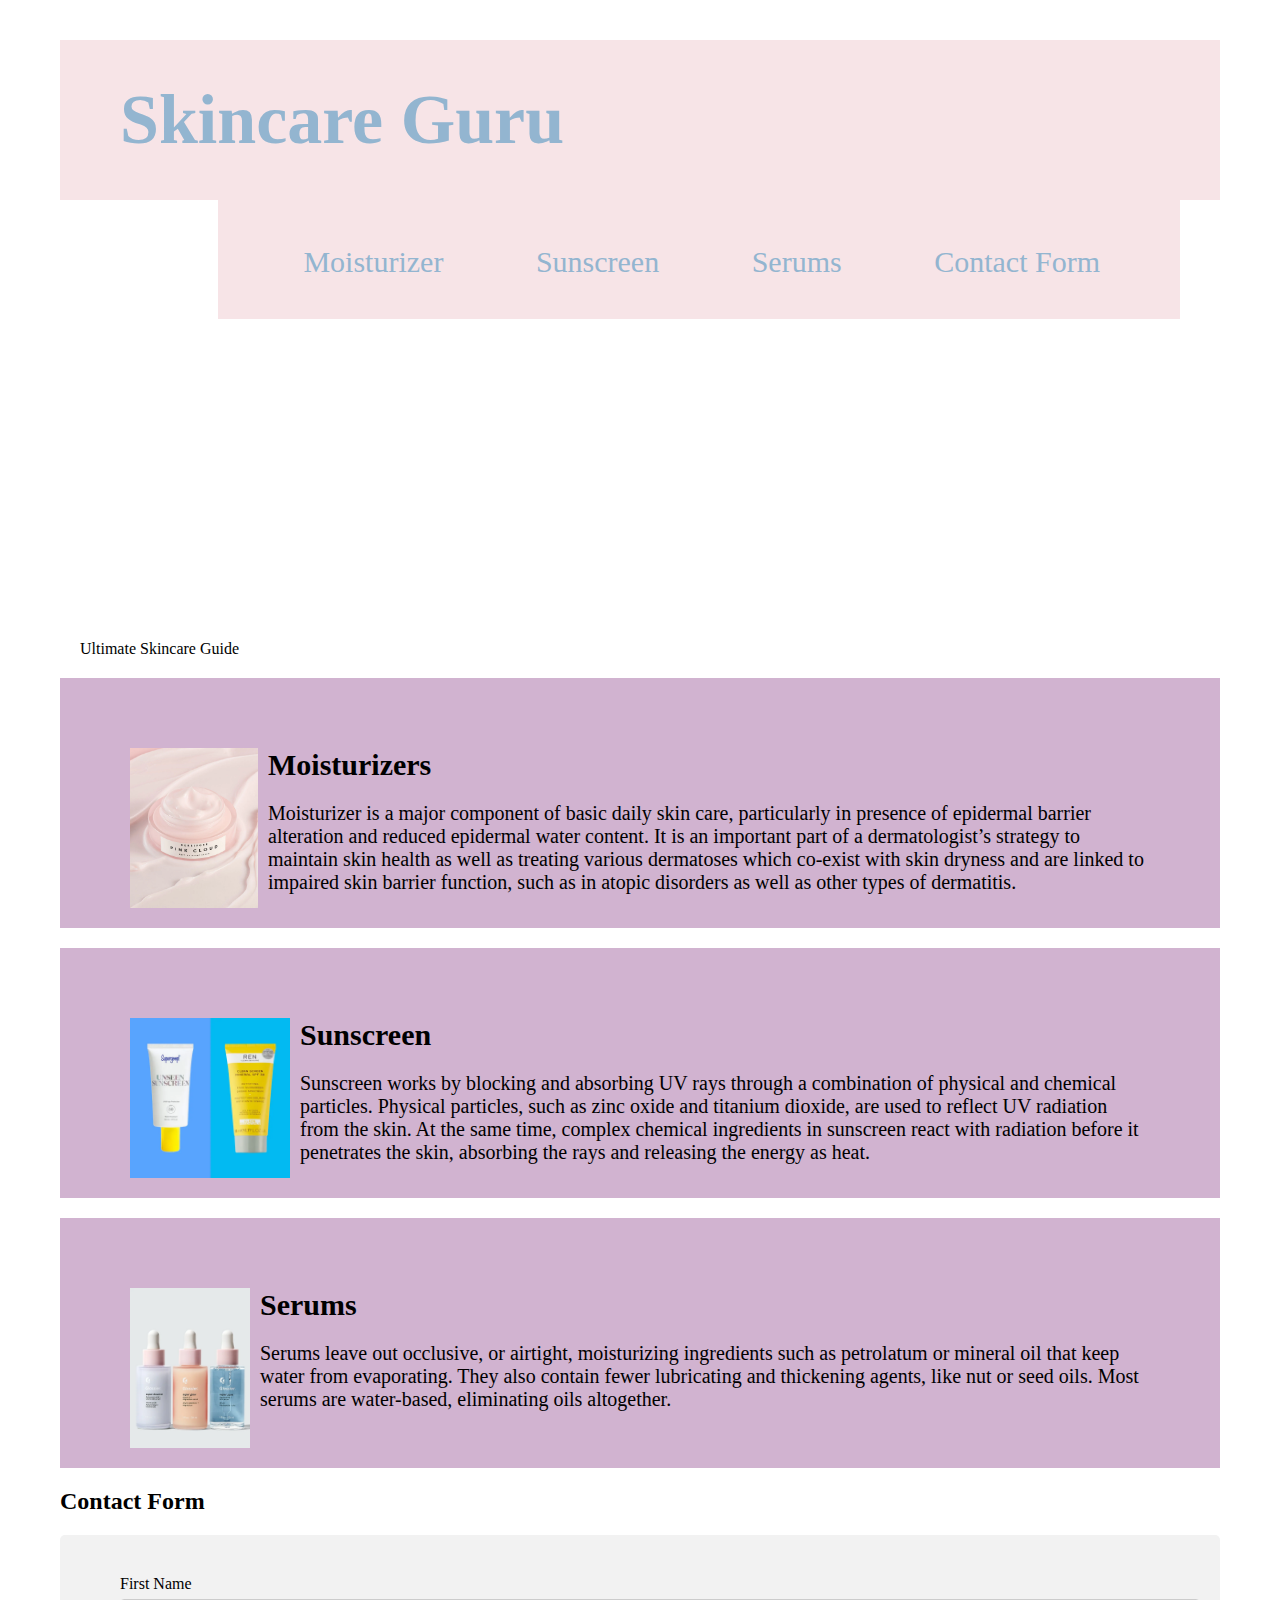
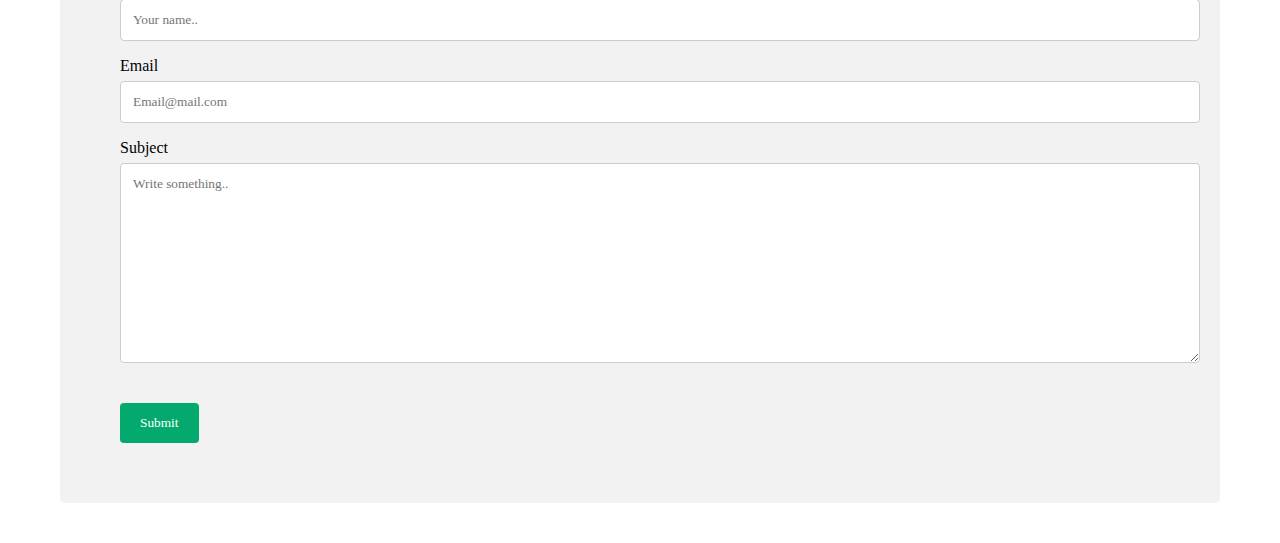
<file: index.html>
<!DOCTYPE html>
<html lang="en-us">
  <head>
    <meta charset="UTF-8" />
    <link rel="stylesheet" href="./Assets/css/style.css" />
    <title>Skincare Guru Blog</title>
  </head>

  <body>
    <header class="header">
      <h1><a href="#">Skincare Guru</a></h1>
      <div>
        <nav>
            <ul>
                <li><a href="#Moisturizers">Moisturizer</a></li>
                <li><a href="#Sunscreen">Sunscreen</a></li>
                <li><a href="#Serums">Serums</a></li>
                <li><a href="#Form">Contact Form</a></li>
            </ul>
        </nav>
    </header>
    </div>

        <figure>
            <div alt="Skincare,moisturizers,sunscreens,serums" class="skincare"></div>
            <figcaption clas="fig">Ultimate Skincare Guide</figcaption>
        </figure>
    
    <article alt="Pink cloud mousturizer 50ml" id="Moisturizers" class="article">
        <img src="Assets/Images/Moisturizer.webp" class="float-left">
        <h2>Moisturizers</h2>
        <p>
            Moisturizer is a major component of basic daily skin care, particularly in presence of epidermal barrier alteration and reduced epidermal water content. It is an important part of a dermatologist’s strategy to maintain skin health as well as treating various dermatoses which co-exist with skin dryness and are linked to impaired skin barrier function, such as in atopic disorders as well as other types of dermatitis. 
        </p>
    </article>

    <article alt="Sunscreep goop 45ml "id="Sunscreen" class="article">
        <img src="./Assets/Images/Sunscreen.webp" class="float-left">
        <h2>Sunscreen</h2>
        <p>
            Sunscreen works by blocking and absorbing UV rays through a combination of physical and chemical particles. Physical particles, such as zinc oxide and titanium dioxide, are used to reflect UV radiation from the skin. At the same time, complex chemical ingredients in sunscreen react with radiation before it penetrates the skin, absorbing the rays and releasing the energy as heat. 
        </p>
    </article>

    <article alt="serum sensitive skin Glossier 75ml"id="Serums" class="article">
        <img src="./Assets/Images/Serum.webp" class="float-left" >
        <h2>Serums</h2>
        <p>
            Serums leave out occlusive, or airtight, moisturizing ingredients such as petrolatum or mineral oil that keep water from evaporating. They also contain fewer lubricating and thickening agents, like nut or seed oils. Most serums are water-based, eliminating oils altogether. 
        </p>
        
    </article>

   
    <h2>Contact Form</h2>
    <div id="Form" class="container">
        <form>
          <label for="fname">First Name</label>
          <input type="text" id="fname" name="firstname" placeholder="Your name..">
      
          <label for="email">Email</label>
          <input type="text" id="email" name="Email" placeholder="Email@mail.com">
      
          <label for="subject">Subject</label>
          <textarea id="subject" name="subject" placeholder="Write something.." style="height:200px"></textarea>
      
          <input type="submit" value="Submit">
        </form>
      </div>

  </body>
</html>
</file>
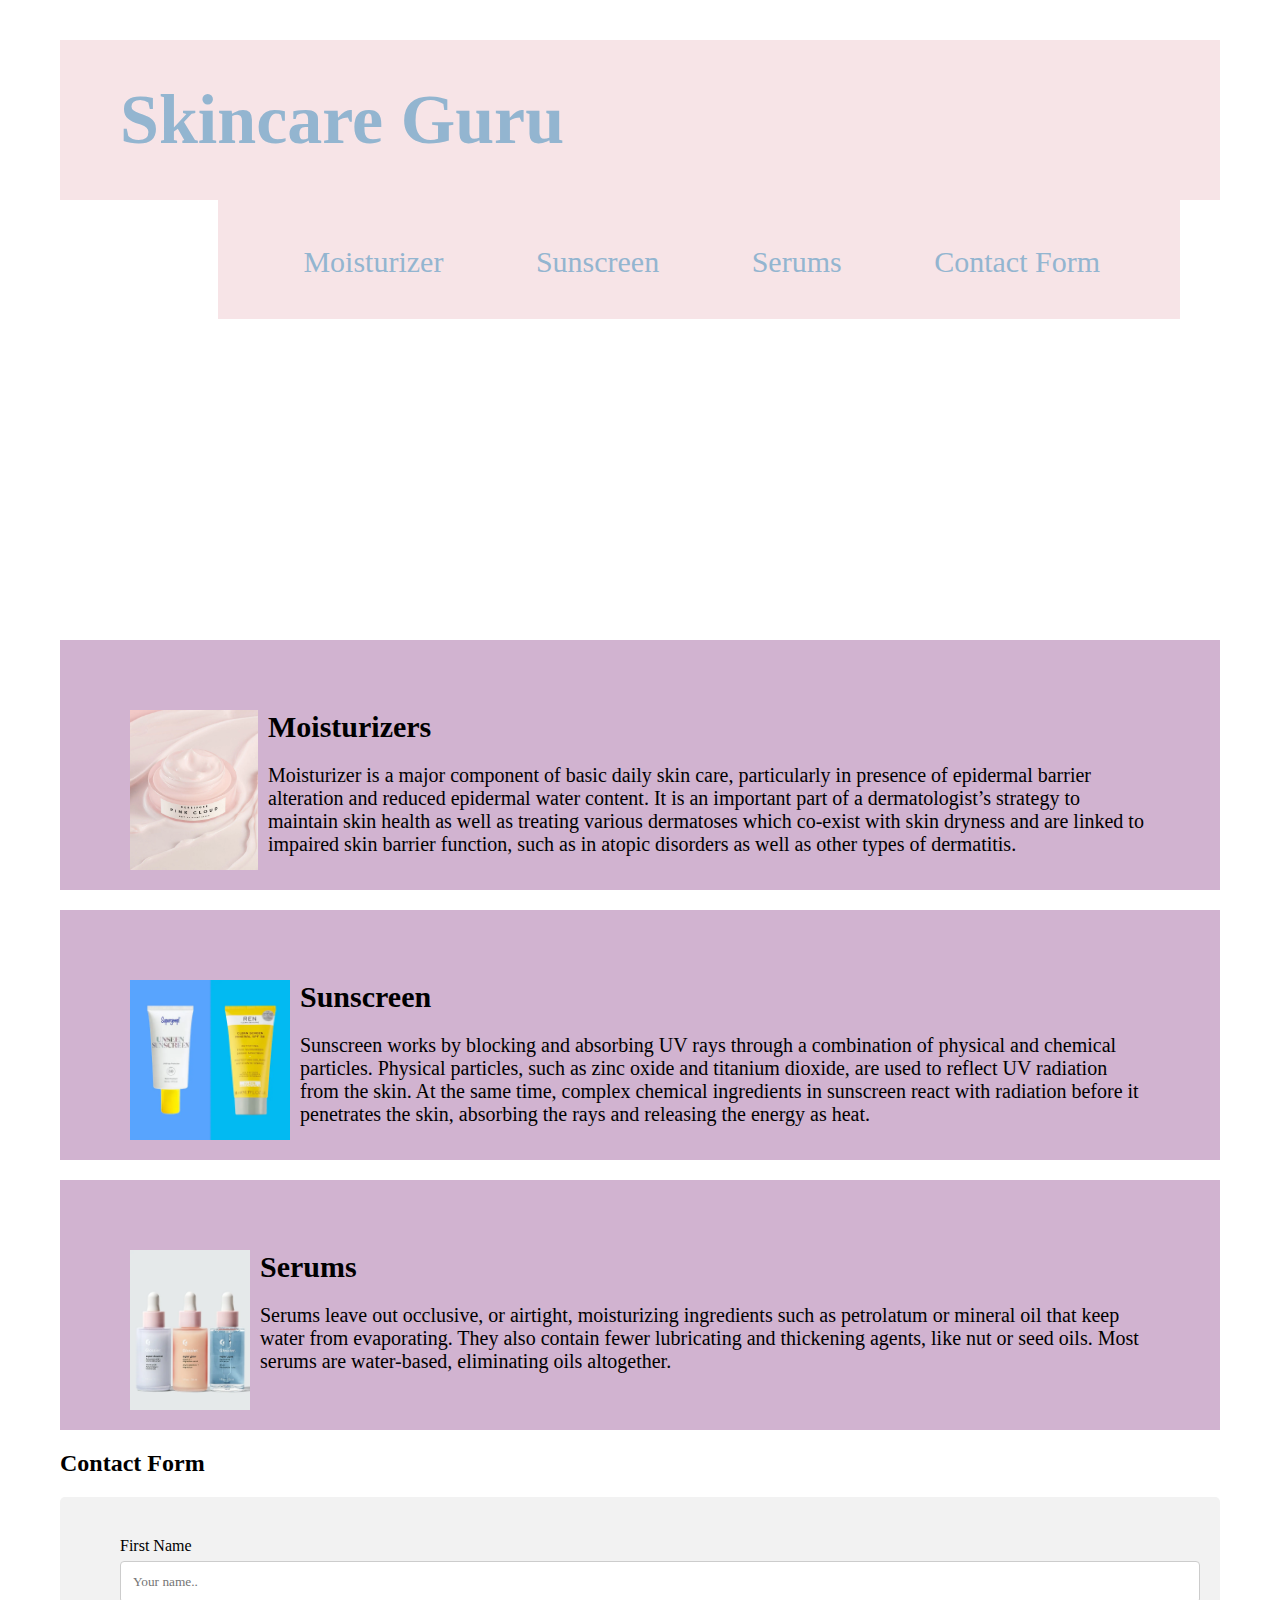
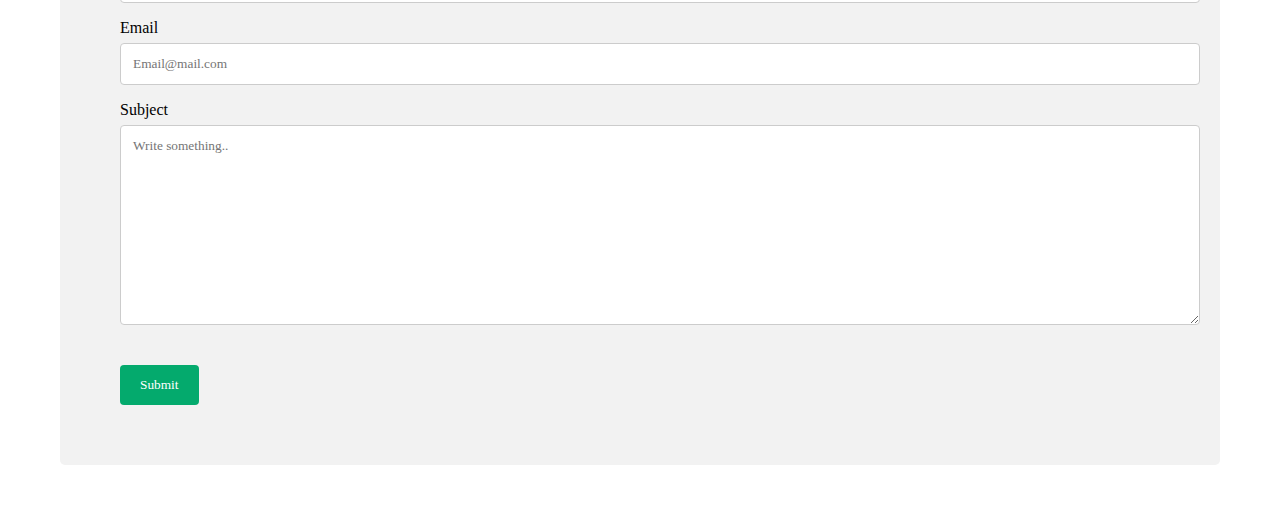
<file: Assets/Images/Skincare .html>
<!DOCTYPE html>
<!-- saved from url=(0085)file:///Users/ednagonzalez/Bootcamp/Homework/01/landing-page-html-css/index.html#Form -->
<html lang="en-us"><head><meta http-equiv="Content-Type" content="text/html; charset=UTF-8">
    
    <link rel="stylesheet" href="./Skincare _files/style.css">
    <title>Skincare Guru Blog</title>
  </head>

  <body>
    <header class="header">
      <h1><a href="file:///Users/ednagonzalez/Bootcamp/Homework/01/landing-page-html-css/index.html#">Skincare Guru</a></h1>
      <div>
        <nav>
            <ul>
                <li><a href="file:///Users/ednagonzalez/Bootcamp/Homework/01/landing-page-html-css/index.html#Moisturizers">Moisturizer</a></li>
                <li><a href="file:///Users/ednagonzalez/Bootcamp/Homework/01/landing-page-html-css/index.html#Sunscreen">Sunscreen</a></li>
                <li><a href="file:///Users/ednagonzalez/Bootcamp/Homework/01/landing-page-html-css/index.html#Serums">Serums</a></li>
                <li><a href="file:///Users/ednagonzalez/Bootcamp/Homework/01/landing-page-html-css/index.html#Form">Contact Form</a></li>
            </ul>
        </nav>
    </div></header>
    

    <div alt="Skincare,moisturizers,sunscreens,serums" class="skincare"></div>
    
    <article id="Moisturizers" class="article">
        <img src="./Skincare _files/Moisturizer.webp" class="float-left">
        <h2>Moisturizers</h2>
        <p>
            Moisturizer is a major component of basic daily skin care, particularly in presence of epidermal barrier alteration and reduced epidermal water content. It is an important part of a dermatologist’s strategy to maintain skin health as well as treating various dermatoses which co-exist with skin dryness and are linked to impaired skin barrier function, such as in atopic disorders as well as other types of dermatitis. 
        </p>
    </article>

    <article id="Sunscreen" class="article">
        <img src="./Skincare _files/Sunscreen.webp" class="float-left">
        <h2>Sunscreen</h2>
        <p>
            Sunscreen works by blocking and absorbing UV rays through a combination of physical and chemical particles. Physical particles, such as zinc oxide and titanium dioxide, are used to reflect UV radiation from the skin. At the same time, complex chemical ingredients in sunscreen react with radiation before it penetrates the skin, absorbing the rays and releasing the energy as heat. 
        </p>
    </article>

    <article id="Serums" class="article">
        <img src="./Skincare _files/Serum.webp" class="float-left">
        <h2>Serums</h2>
        <p>
            Serums leave out occlusive, or airtight, moisturizing ingredients such as petrolatum or mineral oil that keep water from evaporating. They also contain fewer lubricating and thickening agents, like nut or seed oils. Most serums are water-based, eliminating oils altogether. 
        </p>
        
    </article>

   
    <h2>Contact Form</h2>
    <div id="Form" class="container">
        <form>
          <label for="fname">First Name</label>
          <input type="text" id="fname" name="firstname" placeholder="Your name..">
      
          <label for="email">Email</label>
          <input type="text" id="email" name="Email" placeholder="Email@mail.com">
      
          <label for="subject">Subject</label>
          <textarea id="subject" name="subject" placeholder="Write something.." style="height:200px"></textarea>
      
          <input type="submit" value="Submit">
        </form>
      </div>

  

</body></html>
</file>
<file: Assets/css/style.css>
*{
    padding:0;
    margin:20px;
    font-family:Cambria, Cochin, Georgia, Times, 'Times New Roman', serif
}



.header {
    padding: 20px; 
    color: rgb(147, 181, 208);
    background-color: rgb(247, 228, 231); 
     
}

.header h1 {
    display: inline-block;
    font-size: 70px;
   
}

.header div {
    padding-top: 5px;
    margin-right: 20px;
    float: right;
    font-family:Cambria, Cochin, Georgia, Times, 'Times New Roman', serif;
    font-size: 30px;
    background-color: rgb(247, 228, 231);
}

.header div ul {
    list-style-type: none;
}

.header div ul li {
    display: inline-block;
    margin-left: 25px;
}


.skincare {
    height: 400px;
    width: 50%;
    margin-bottom: 20px;
    background-image: url(https://plugins-media.makeupar.com/smb/blog/post/2021-05-28/394bcea3-e2ac-4d96-b8cd-df695e396628.jpg);
    background-size: cover;
    background-position: center;
    display: block;
    margin-left: auto;
    margin-right: auto;
    width: 50%;


}


.article  {
    background-color: rgb(209, 179, 208);
    color:black;
    margin-bottom: 20px;
    padding:50px;
    height: 150px;
    font-size: 20px;
}

input[type=text], select, textarea {
    width: 100%;
    padding: 12px;
    border: 1px solid #ccc;
    border-radius: 4px;
    box-sizing: border-box;
    margin-top: 6px;
    margin-bottom: 16px;
    resize: vertical;
  }
  
  input[type=submit] {
    background-color: #04AA6D;
    color: white;
    padding: 12px 20px;
    border: none;
    border-radius: 4px;
    cursor: pointer;
  }
  
  input[type=submit]:hover {
    background-color: #45a049;
  }
  
  .container {
    border-radius: 5px;
    background-color: #f2f2f2;
    padding: 20px;
  }

/*Removes the link color from nav tag*/
  a {
    color:rgb(147, 181, 208);
    text-decoration: none;
  }

  .float-left {
    float: left;
    margin-right:10px;
    max-height: 160px;
  }
</file>
<file: Assets/Images/Skincare _files/style.css>
*{
    padding:0;
    margin:20px;
    font-family:Cambria, Cochin, Georgia, Times, 'Times New Roman', serif
}



.header {
    padding: 20px; 
    color: rgb(147, 181, 208);
    background-color: rgb(247, 228, 231); 
     
}

.header h1 {
    display: inline-block;
    font-size: 70px;
   
}

.header div {
    padding-top: 5px;
    margin-right: 20px;
    float: right;
    font-family:Cambria, Cochin, Georgia, Times, 'Times New Roman', serif;
    font-size: 30px;
    background-color: rgb(247, 228, 231);
}

.header div ul {
    list-style-type: none;
}

.header div ul li {
    display: inline-block;
    margin-left: 25px;
}


.skincare {
    height: 400px;
    width: 50%;
    margin-bottom: 20px;
    background-image: url(https://plugins-media.makeupar.com/smb/blog/post/2021-05-28/394bcea3-e2ac-4d96-b8cd-df695e396628.jpg);
    background-size: cover;
    background-position: center;
    display: block;
    margin-left: auto;
    margin-right: auto;
    width: 50%;

}


.article  {
    background-color: rgb(209, 179, 208);
    color:black;
    margin-bottom: 20px;
    padding:50px;
    height: 150px;
    font-size: 20px;
}

input[type=text], select, textarea {
    width: 100%;
    padding: 12px;
    border: 1px solid #ccc;
    border-radius: 4px;
    box-sizing: border-box;
    margin-top: 6px;
    margin-bottom: 16px;
    resize: vertical;
  }
  
  input[type=submit] {
    background-color: #04AA6D;
    color: white;
    padding: 12px 20px;
    border: none;
    border-radius: 4px;
    cursor: pointer;
  }
  
  input[type=submit]:hover {
    background-color: #45a049;
  }
  
  .container {
    border-radius: 5px;
    background-color: #f2f2f2;
    padding: 20px;
  }

/*Removes the link color from nav tag*/
  a {
    color:rgb(147, 181, 208);
    text-decoration: none;
  }

  .float-left {
    float: left;
    margin-right:10px;
    max-height: 160px;
  }
</file>
